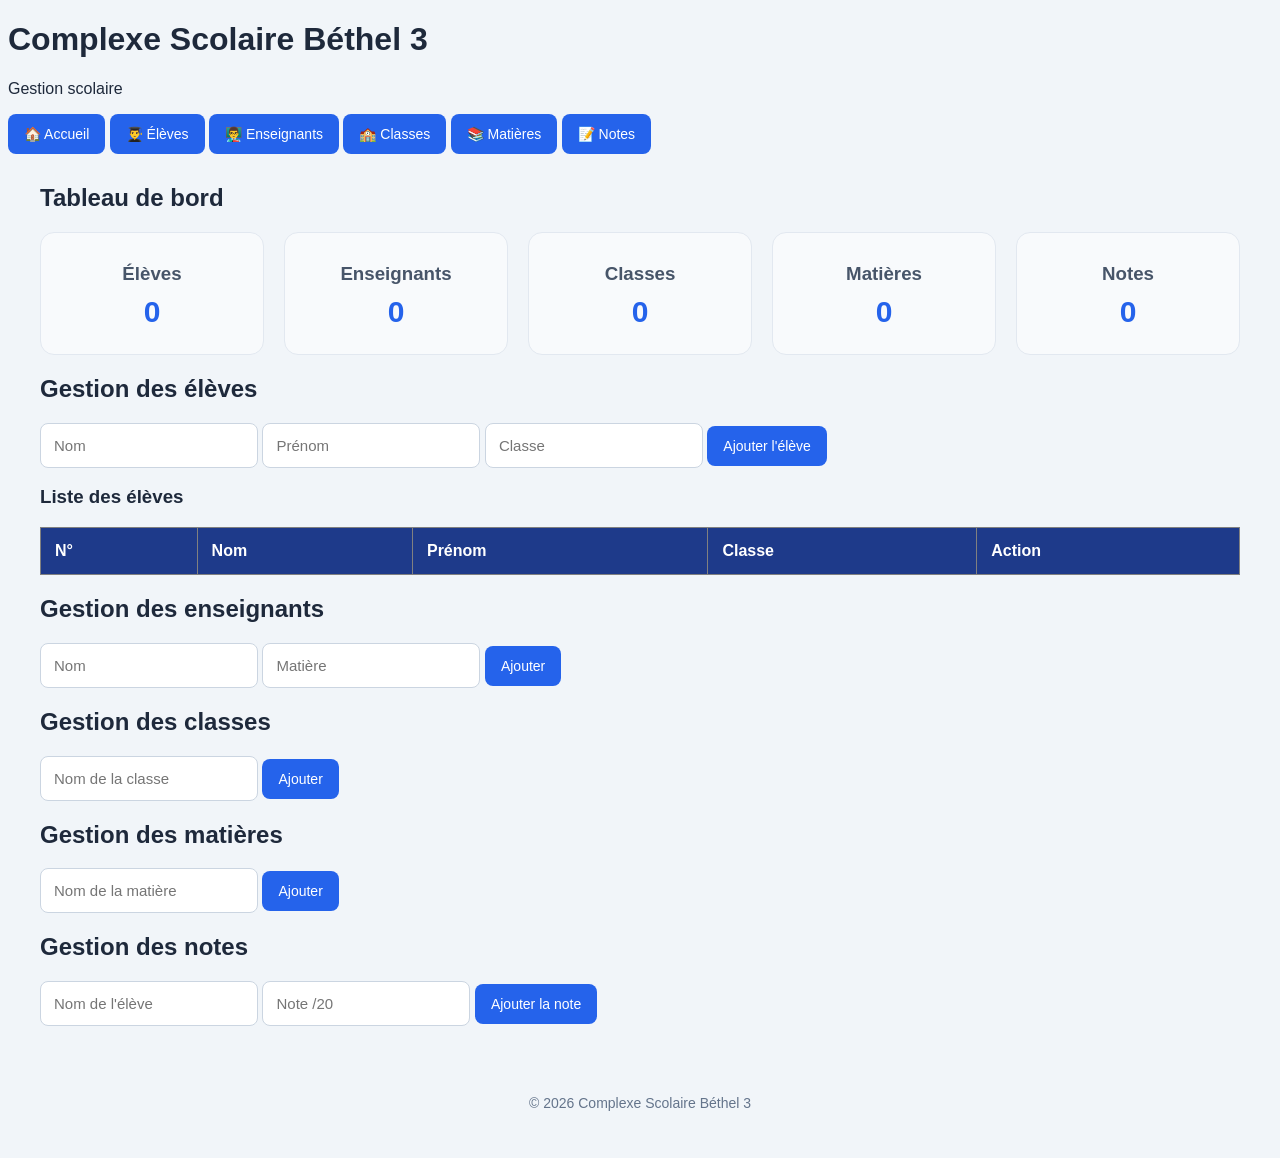
<file: index.html>
<!DOCTYPE html>
<html lang="fr">
<head>
    <meta charset="UTF-8">
    <meta name="viewport" content="width=device-width, initial-scale=1.0">

    <title>Complexe Scolaire Béthel 3</title>

    <link rel="stylesheet" href="style.css">
</head>

<body>

    <header>
        <h1>Complexe Scolaire Béthel 3</h1>
        <p>Gestion scolaire</p>
    </header>

    <nav>
        <button onclick="afficherAccueil()">🏠 Accueil</button>
        <button onclick="afficherEleves()">👨‍🎓 Élèves</button>
        <button onclick="afficherEnseignants()">👨‍🏫 Enseignants</button>
        <button onclick="afficherClasses()">🏫 Classes</button>
        <button onclick="afficherMatieres()">📚 Matières</button>
        <button onclick="afficherNotes()">📝 Notes</button>
    </nav>

    <main>

        <section id="sectionAccueil">

            <h2>Tableau de bord</h2>

            <div class="statistiques">

                <div class="carte">
                    <h3>Élèves</h3>
                    <strong id="nombreEleves">0</strong>
                </div>

                <div class="carte">
                    <h3>Enseignants</h3>
                    <strong id="nombreEnseignants">0</strong>
                </div>

                <div class="carte">
                    <h3>Classes</h3>
                    <strong id="nombreClasses">0</strong>
                </div>

                <div class="carte">
                    <h3>Matières</h3>
                    <strong id="nombreMatieres">0</strong>
                </div>

                <div class="carte">
                    <h3>Notes</h3>
                    <strong id="nombreNotes">0</strong>
                </div>

            </div>

        </section>


        <section id="sectionEleves">

            <h2>Gestion des élèves</h2>

            <input
                type="text"
                id="nomEleve"
                placeholder="Nom">

            <input
                type="text"
                id="prenomEleve"
                placeholder="Prénom">

            <input
                type="text"
                id="classeEleve"
                placeholder="Classe">

            <button onclick="ajouterEleve()">
                Ajouter l'élève
            </button>

            <h3>Liste des élèves</h3>

            <table border="1">

                <thead>
                    <tr>
                        <th>N°</th>
                        <th>Nom</th>
                        <th>Prénom</th>
                        <th>Classe</th>
                        <th>Action</th>
                    </tr>
                </thead>

                <tbody id="listeEleves"></tbody>

            </table>

        </section>


        <section id="sectionEnseignants">

            <h2>Gestion des enseignants</h2>

            <input
                type="text"
                id="nomEnseignant"
                placeholder="Nom">

            <input
                type="text"
                id="matiereEnseignant"
                placeholder="Matière">

            <button onclick="ajouterEnseignant()">
                Ajouter
            </button>

            <ul id="listeEnseignants"></ul>

        </section>


        <section id="sectionClasses">

            <h2>Gestion des classes</h2>

            <input
                type="text"
                id="nomClasse"
                placeholder="Nom de la classe">

            <button onclick="ajouterClasse()">
                Ajouter
            </button>

            <ul id="listeClasses"></ul>

        </section>


        <section id="sectionMatieres">

            <h2>Gestion des matières</h2>

            <input
                type="text"
                id="nomMatiere"
                placeholder="Nom de la matière">

            <button onclick="ajouterMatiere()">
                Ajouter
            </button>

            <ul id="listeMatieres"></ul>

        </section>


        <section id="sectionNotes">

            <h2>Gestion des notes</h2>

            <input
                type="text"
                id="nomEleveNote"
                placeholder="Nom de l'élève">

            <input
                type="number"
                id="noteEleve"
                placeholder="Note /20"
                min="0"
                max="20">

            <button onclick="ajouterNote()">
                Ajouter la note
            </button>

            <ul id="listeNotes"></ul>

        </section>

    </main>


    <footer>
        <p>© 2026 Complexe Scolaire Béthel 3</p>
    </footer>


    <!-- IMPORTANT -->
    <script type="module" src="script.js"></script>

</body>
</html>
</file>
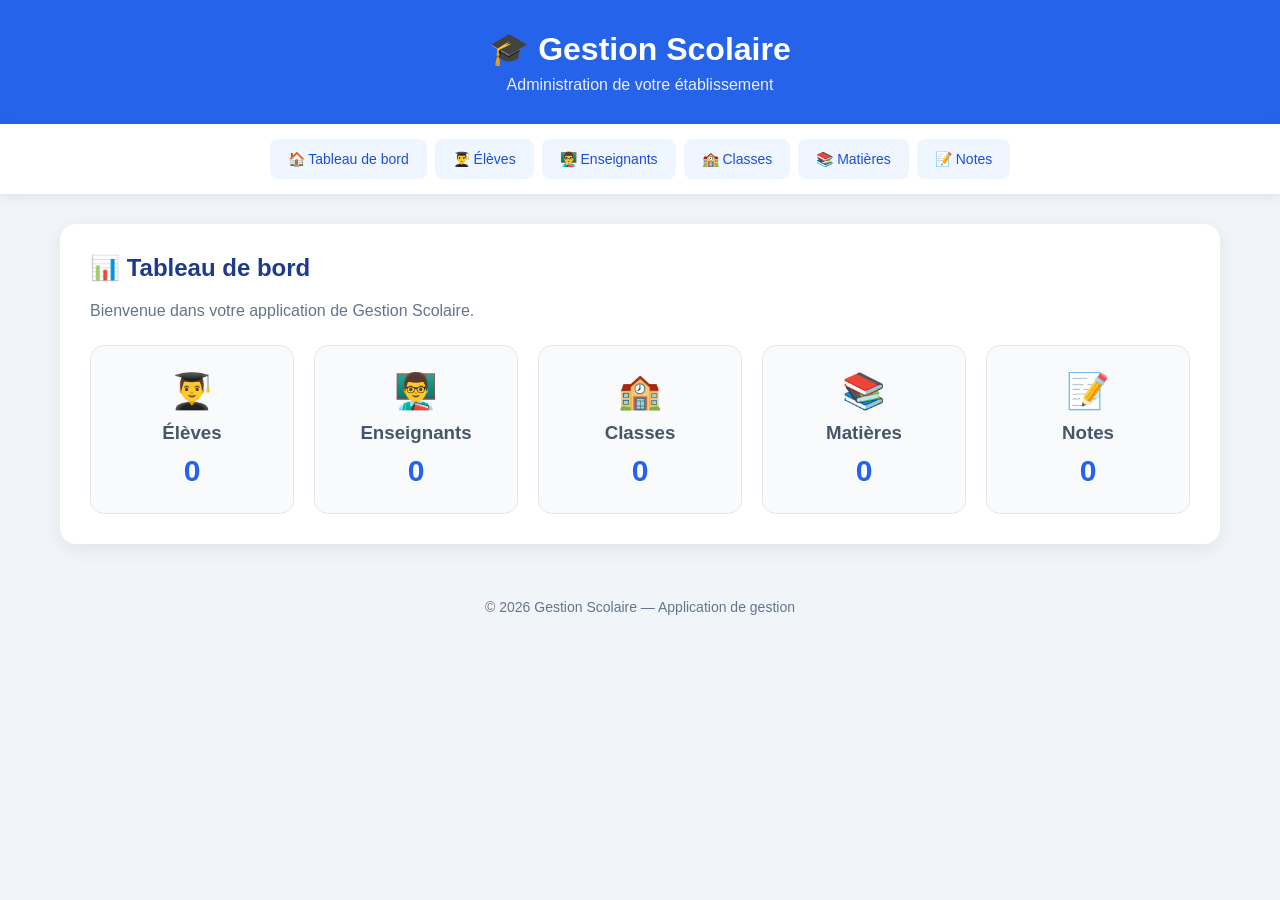
<file: GESTION/index.html>
<!DOCTYPE html>
<html lang="fr">
<head>
    <meta charset="UTF-8">
    <meta name="viewport" content="width=device-width, initial-scale=1.0">

    <title>Gestion Scolaire</title>

    <link rel="stylesheet" href="style.css">
</head>

<body>

    <!-- EN-TÊTE -->
    <header class="header">
        <div>
            <h1>🎓 Gestion Scolaire</h1>
            <p>Administration de votre établissement</p>
        </div>
    </header>


    <!-- MENU -->
    <nav class="menu">

        <button onclick="afficherAccueil()">
            🏠 Tableau de bord
        </button>

        <button onclick="afficherEleves()">
            👨‍🎓 Élèves
        </button>

        <button onclick="afficherEnseignants()">
            👨‍🏫 Enseignants
        </button>

        <button onclick="afficherClasses()">
            🏫 Classes
        </button>

        <button onclick="afficherMatieres()">
            📚 Matières
        </button>

        <button onclick="afficherNotes()">
            📝 Notes
        </button>

    </nav>


    <!-- CONTENU PRINCIPAL -->
    <main>


        <!-- TABLEAU DE BORD -->
        <section id="sectionAccueil" class="section">

            <h2>📊 Tableau de bord</h2>

            <p class="bienvenue">
                Bienvenue dans votre application de Gestion Scolaire.
            </p>

            <div class="statistiques">

                <div class="carte">
                    <div class="icone">👨‍🎓</div>
                    <h3>Élèves</h3>
                    <strong id="nombreEleves">0</strong>
                </div>

                <div class="carte">
                    <div class="icone">👨‍🏫</div>
                    <h3>Enseignants</h3>
                    <strong id="nombreEnseignants">0</strong>
                </div>

                <div class="carte">
                    <div class="icone">🏫</div>
                    <h3>Classes</h3>
                    <strong id="nombreClasses">0</strong>
                </div>

                <div class="carte">
                    <div class="icone">📚</div>
                    <h3>Matières</h3>
                    <strong id="nombreMatieres">0</strong>
                </div>

                <div class="carte">
                    <div class="icone">📝</div>
                    <h3>Notes</h3>
                    <strong id="nombreNotes">0</strong>
                </div>

            </div>

        </section>


        <!-- ÉLÈVES -->
        <section id="sectionEleves" class="section" style="display: none;">

            <h2>👨‍🎓 Gestion des élèves</h2>

            <div class="formulaire">

                <input
                    type="text"
                    id="nomEleve"
                    placeholder="Nom de l'élève"
                >

                <input
                    type="text"
                    id="prenomEleve"
                    placeholder="Prénom de l'élève"
                >

                <input
                    type="text"
                    id="classeEleve"
                    placeholder="Classe"
                >

                <button onclick="ajouterEleve()">
                    ➕ Ajouter l'élève
                </button>

                <button class="danger" onclick="viderEleves()">
                    🗑️ Vider la liste
                </button>

            </div>


            <h3>Liste des élèves</h3>

            <div class="table-container">

                <table>

                    <thead>
                        <tr>
                            <th>N°</th>
                            <th>Nom</th>
                            <th>Prénom</th>
                            <th>Classe</th>
                            <th>Actions</th>
                        </tr>
                    </thead>

                    <tbody id="listeEleves"></tbody>

                </table>

            </div>

        </section>


        <!-- ENSEIGNANTS -->
        <section id="sectionEnseignants" class="section" style="display: none;">

            <h2>👨‍🏫 Gestion des enseignants</h2>

            <div class="formulaire">

                <input
                    type="text"
                    id="nomEnseignant"
                    placeholder="Nom de l'enseignant"
                >

                <input
                    type="text"
                    id="matiereEnseignant"
                    placeholder="Matière enseignée"
                >

                <button onclick="ajouterEnseignant()">
                    ➕ Ajouter
                </button>

            </div>

            <h3>Liste des enseignants</h3>

            <ul id="listeEnseignants" class="liste"></ul>

        </section>


        <!-- CLASSES -->
        <section id="sectionClasses" class="section" style="display: none;">

            <h2>🏫 Gestion des classes</h2>

            <div class="formulaire">

                <input
                    type="text"
                    id="nomClasse"
                    placeholder="Nom de la classe"
                >

                <button onclick="ajouterClasse()">
                    ➕ Ajouter
                </button>

            </div>

            <h3>Liste des classes</h3>

            <ul id="listeClasses" class="liste"></ul>

        </section>


        <!-- MATIÈRES -->
        <section id="sectionMatieres" class="section" style="display: none;">

            <h2>📚 Gestion des matières</h2>

            <div class="formulaire">

                <input
                    type="text"
                    id="nomMatiere"
                    placeholder="Nom de la matière"
                >

                <button onclick="ajouterMatiere()">
                    ➕ Ajouter
                </button>

            </div>

            <h3>Liste des matières</h3>

            <ul id="listeMatieres" class="liste"></ul>

        </section>


        <!-- NOTES -->
        <section id="sectionNotes" class="section" style="display: none;">

            <h2>📝 Gestion des notes</h2>

            <div class="formulaire">

                <input
                    type="text"
                    id="nomEleveNote"
                    placeholder="Nom de l'élève"
                >

                <input
                    type="number"
                    id="noteEleve"
                    placeholder="Note /20"
                    min="0"
                    max="20"
                >

                <button onclick="ajouterNote()">
                    ➕ Ajouter la note
                </button>

            </div>

            <h3>Liste des notes</h3>

            <ul id="listeNotes" class="liste"></ul>

        </section>

    </main>


    <!-- PIED DE PAGE -->
    <footer>

        <p>
            © 2026 Gestion Scolaire — Application de gestion
        </p>

    </footer>


    <script src="./script.js"></script>

</body>
</html>
</file>
<file: style.css>
{
    box-sizing: border-box;
    margin: 0;
    padding: 0;
}

body {

    font-family: Arial, Helvetica, sans-serif;

    background: #f1f5f9;

    color: #1e293b;

    min-height: 100vh;

}


.header {

    background: #2563eb;

    color: white;

    padding: 30px;

    text-align: center;

}


.header h1 {

    font-size: 32px;

    margin-bottom: 8px;

}


.header p {

    opacity: 0.9;

}


.menu {

    display: flex;

    justify-content: center;

    align-items: center;

    flex-wrap: wrap;

    gap: 8px;

    padding: 15px;

    background: white;

    box-shadow: 0 3px 12px rgba(0, 0, 0, 0.08);

}


.menu button {

    border: none;

    background: #eff6ff;

    color: #1d4ed8;

    padding: 12px 18px;

    border-radius: 8px;

    cursor: pointer;

    font-size: 14px;

    transition: 0.2s;

}


.menu button:hover {

    background: #2563eb;

    color: white;

    transform: translateY(-1px);

}


main {

    max-width: 1200px;

    margin: 30px auto;

    padding: 0 20px;

}


.section {

    background: white;

    padding: 30px;

    border-radius: 16px;

    box-shadow: 0 5px 20px rgba(0, 0, 0, 0.07);

    margin-bottom: 25px;

}


.section h2 {

    margin-bottom: 20px;

    color: #1e3a8a;

}


.section h3 {

    margin-top: 25px;

    margin-bottom: 15px;

}


.bienvenue {

    margin-bottom: 25px;

    color: #64748b;

}


.statistiques {

    display: grid;

    grid-template-columns: repeat(
        auto-fit,
        minmax(180px, 1fr)
    );

    gap: 20px;

}


.carte {

    background: #f8fafc;

    border: 1px solid #e2e8f0;

    border-radius: 14px;

    padding: 25px;

    text-align: center;

    transition: 0.2s;

}


.carte:hover {

    transform: translateY(-4px);

    box-shadow:
        0 8px 20px rgba(0, 0, 0, 0.08);

}


.carte .icone {

    font-size: 35px;

    margin-bottom: 10px;

}


.carte h3 {

    margin: 5px 0 10px;

    color: #475569;

}


.carte strong {

    font-size: 30px;

    color: #2563eb;

}



.formulaire {

    display: flex;

    flex-wrap: wrap;

    gap: 10px;

    margin-bottom: 20px;

}


input {

    flex: 1;

    min-width: 180px;

    padding: 13px;

    border: 1px solid #cbd5e1;

    border-radius: 8px;

    font-size: 15px;

    outline: none;

}


input:focus {

    border-color: #2563eb;

    box-shadow:
        0 0 0 3px rgba(37, 99, 235, 0.12);

}


button {

    border: none;

    padding: 12px 16px;

    border-radius: 8px;

    background: #2563eb;

    color: white;

    cursor: pointer;

    font-size: 14px;

    transition: 0.2s;

}


button:hover {

    background: #1d4ed8;

}


.danger {

    background: #dc2626;

}


.danger:hover {

    background: #b91c1c;

}


.btn-modifier {

    background: #f59e0b;

    margin-right: 5px;

    padding: 8px 10px;

}


.btn-modifier:hover {

    background: #d97706;

}


.btn-supprimer {

    background: #dc2626;

    padding: 8px 10px;

}


.btn-supprimer:hover {

    background: #b91c1c;

}


.table-container {

    width: 100%;

    overflow-x: auto;

}


table {

    width: 100%;

    border-collapse: collapse;

    margin-top: 10px;

}


th {

    background: #1e3a8a;

    color: white;

    padding: 14px;

    text-align: left;

}


td {

    padding: 12px;

    border-bottom: 1px solid #e2e8f0;

}


tbody tr:hover {

    background: #f8fafc;

}


td:last-child {

    white-space: nowrap;

}




.liste {

    list-style: none;

}


.liste li {

    display: flex;

    justify-content: space-between;

    align-items: center;

    gap: 10px;

    background: #f8fafc;

    border: 1px solid #e2e8f0;

    margin-bottom: 10px;

    padding: 13px;

    border-radius: 8px;

}


footer {

    text-align: center;

    padding: 25px;

    color: #64748b;

    font-size: 14px;

}


@media (max-width: 600px) {

    .header {

        padding: 20px 15px;

    }


    .header h1 {

        font-size: 25px;

    }


    main {

        padding: 0 10px;

        margin-top: 15px;

    }


    .section {

        padding: 20px 15px;

    }


    .menu {

        padding: 10px;

    }


    .menu button {

        flex: 1;

        min-width: 130px;

    }


    .formulaire {

        flex-direction: column;

    }


    input {

        width: 100%;

    }


    .formulaire button {

        width: 100%;

    }


    th,
    td {

        padding: 9px;

        font-size: 13px;

    }
}
</file>
<file: GESTION/style.css>
* {
    box-sizing: border-box;
    margin: 0;
    padding: 0;
}

body {

    font-family: Arial, Helvetica, sans-serif;

    background: #f1f5f9;

    color: #1e293b;

    min-height: 100vh;

}


.header {

    background: #2563eb;

    color: white;

    padding: 30px;

    text-align: center;

}


.header h1 {

    font-size: 32px;

    margin-bottom: 8px;

}


.header p {

    opacity: 0.9;

}


.menu {

    display: flex;

    justify-content: center;

    align-items: center;

    flex-wrap: wrap;

    gap: 8px;

    padding: 15px;

    background: white;

    box-shadow: 0 3px 12px rgba(0, 0, 0, 0.08);

}


.menu button {

    border: none;

    background: #eff6ff;

    color: #1d4ed8;

    padding: 12px 18px;

    border-radius: 8px;

    cursor: pointer;

    font-size: 14px;

    transition: 0.2s;

}


.menu button:hover {

    background: #2563eb;

    color: white;

    transform: translateY(-1px);

}


main {

    max-width: 1200px;

    margin: 30px auto;

    padding: 0 20px;

}


.section {

    background: white;

    padding: 30px;

    border-radius: 16px;

    box-shadow: 0 5px 20px rgba(0, 0, 0, 0.07);

    margin-bottom: 25px;

}


.section h2 {

    margin-bottom: 20px;

    color: #1e3a8a;

}


.section h3 {

    margin-top: 25px;

    margin-bottom: 15px;

}


.bienvenue {

    margin-bottom: 25px;

    color: #64748b;

}


.statistiques {

    display: grid;

    grid-template-columns: repeat(
        auto-fit,
        minmax(180px, 1fr)
    );

    gap: 20px;

}


.carte {

    background: #f8fafc;

    border: 1px solid #e2e8f0;

    border-radius: 14px;

    padding: 25px;

    text-align: center;

    transition: 0.2s;

}


.carte:hover {

    transform: translateY(-4px);

    box-shadow:
        0 8px 20px rgba(0, 0, 0, 0.08);

}


.carte .icone {

    font-size: 35px;

    margin-bottom: 10px;

}


.carte h3 {

    margin: 5px 0 10px;

    color: #475569;

}


.carte strong {

    font-size: 30px;

    color: #2563eb;

}



.formulaire {

    display: flex;

    flex-wrap: wrap;

    gap: 10px;

    margin-bottom: 20px;

}


input {

    flex: 1;

    min-width: 180px;

    padding: 13px;

    border: 1px solid #cbd5e1;

    border-radius: 8px;

    font-size: 15px;

    outline: none;

}


input:focus {

    border-color: #2563eb;

    box-shadow:
        0 0 0 3px rgba(37, 99, 235, 0.12);

}


button {

    border: none;

    padding: 12px 16px;

    border-radius: 8px;

    background: #2563eb;

    color: white;

    cursor: pointer;

    font-size: 14px;

    transition: 0.2s;

}


button:hover {

    background: #1d4ed8;

}


.danger {

    background: #dc2626;

}


.danger:hover {

    background: #b91c1c;

}


.btn-modifier {

    background: #f59e0b;

    margin-right: 5px;

    padding: 8px 10px;

}


.btn-modifier:hover {

    background: #d97706;

}


.btn-supprimer {

    background: #dc2626;

    padding: 8px 10px;

}


.btn-supprimer:hover {

    background: #b91c1c;

}


.table-container {

    width: 100%;

    overflow-x: auto;

}


table {

    width: 100%;

    border-collapse: collapse;

    margin-top: 10px;

}


th {

    background: #1e3a8a;

    color: white;

    padding: 14px;

    text-align: left;

}


td {

    padding: 12px;

    border-bottom: 1px solid #e2e8f0;

}


tbody tr:hover {

    background: #f8fafc;

}


td:last-child {

    white-space: nowrap;

}




.liste {

    list-style: none;

}


.liste li {

    display: flex;

    justify-content: space-between;

    align-items: center;

    gap: 10px;

    background: #f8fafc;

    border: 1px solid #e2e8f0;

    margin-bottom: 10px;

    padding: 13px;

    border-radius: 8px;

}


footer {

    text-align: center;

    padding: 25px;

    color: #64748b;

    font-size: 14px;

}


@media (max-width: 600px) {

    .header {

        padding: 20px 15px;

    }


    .header h1 {

        font-size: 25px;

    }


    main {

        padding: 0 10px;

        margin-top: 15px;

    }


    .section {

        padding: 20px 15px;

    }


    .menu {

        padding: 10px;

    }


    .menu button {

        flex: 1;

        min-width: 130px;

    }


    .formulaire {

        flex-direction: column;

    }


    input {

        width: 100%;

    }


    .formulaire button {

        width: 100%;

    }


    th,
    td {

        padding: 9px;

        font-size: 13px;

    }

}
</file>
